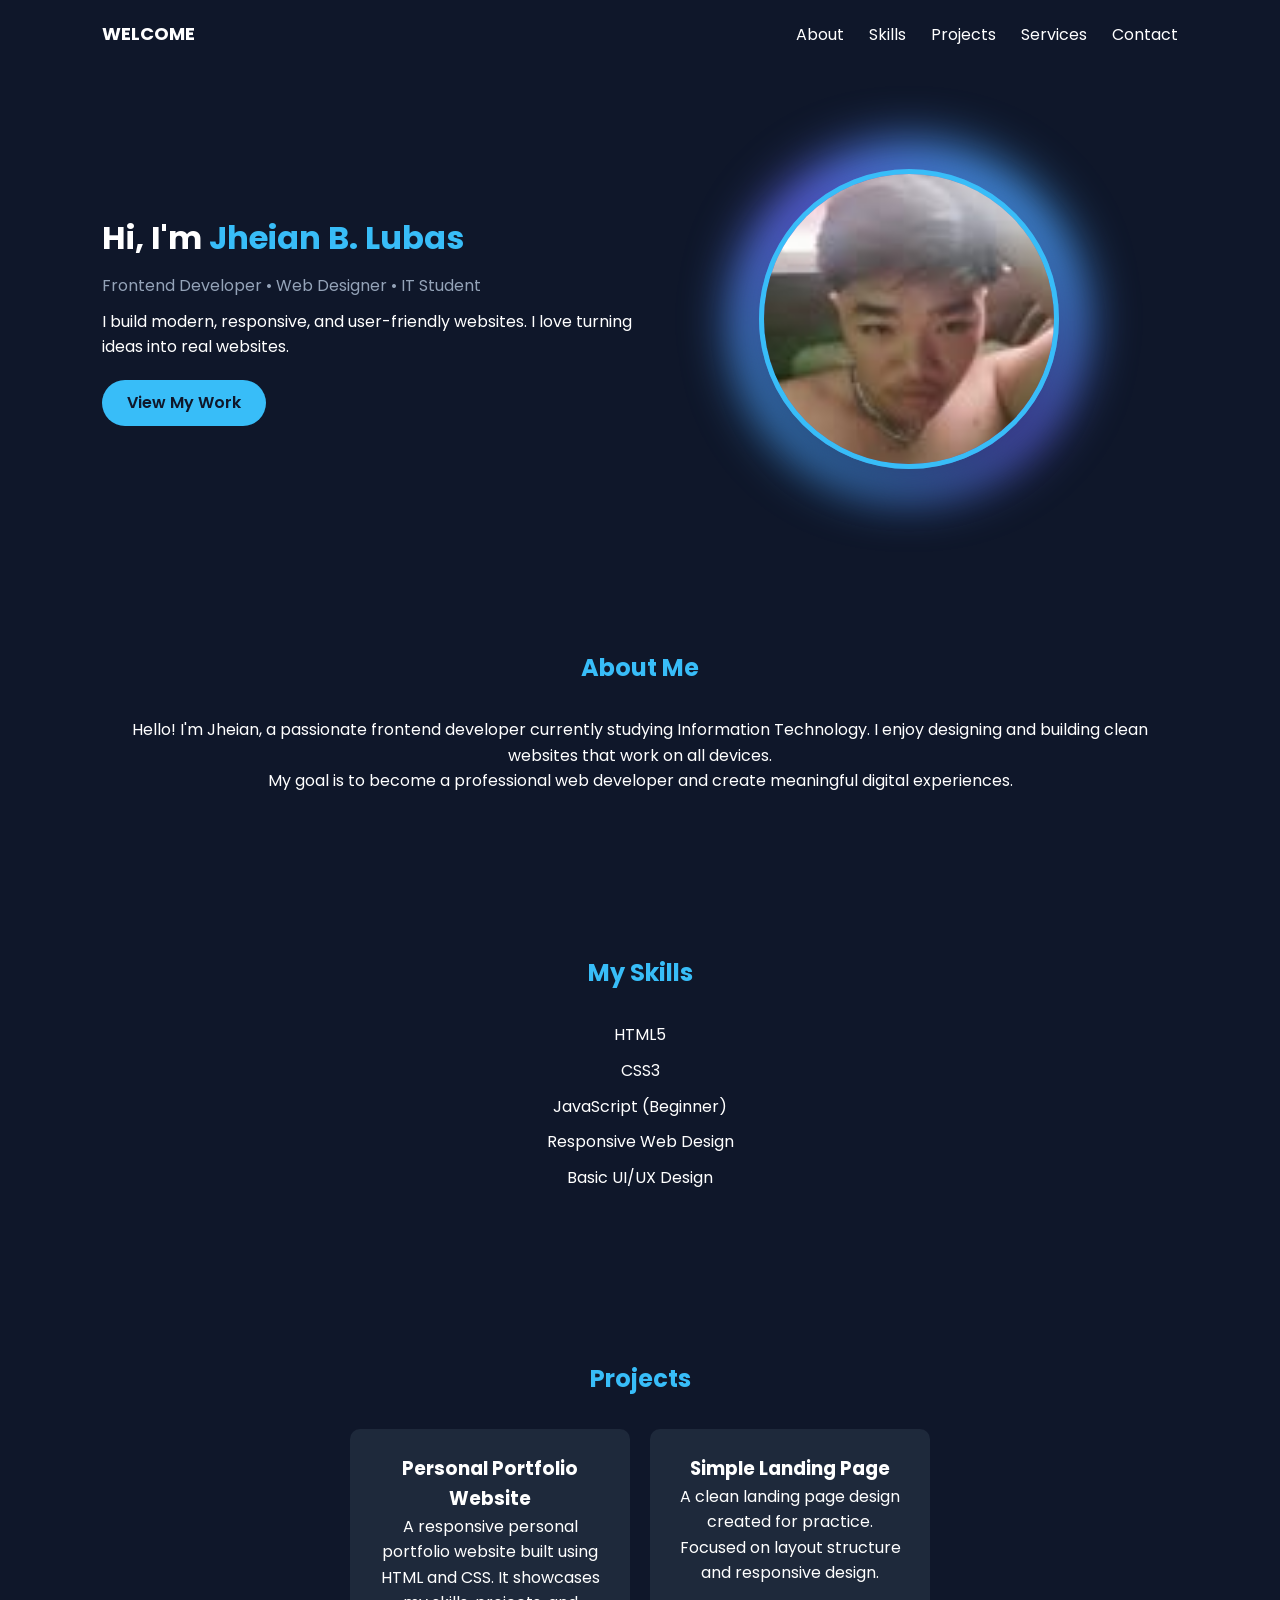
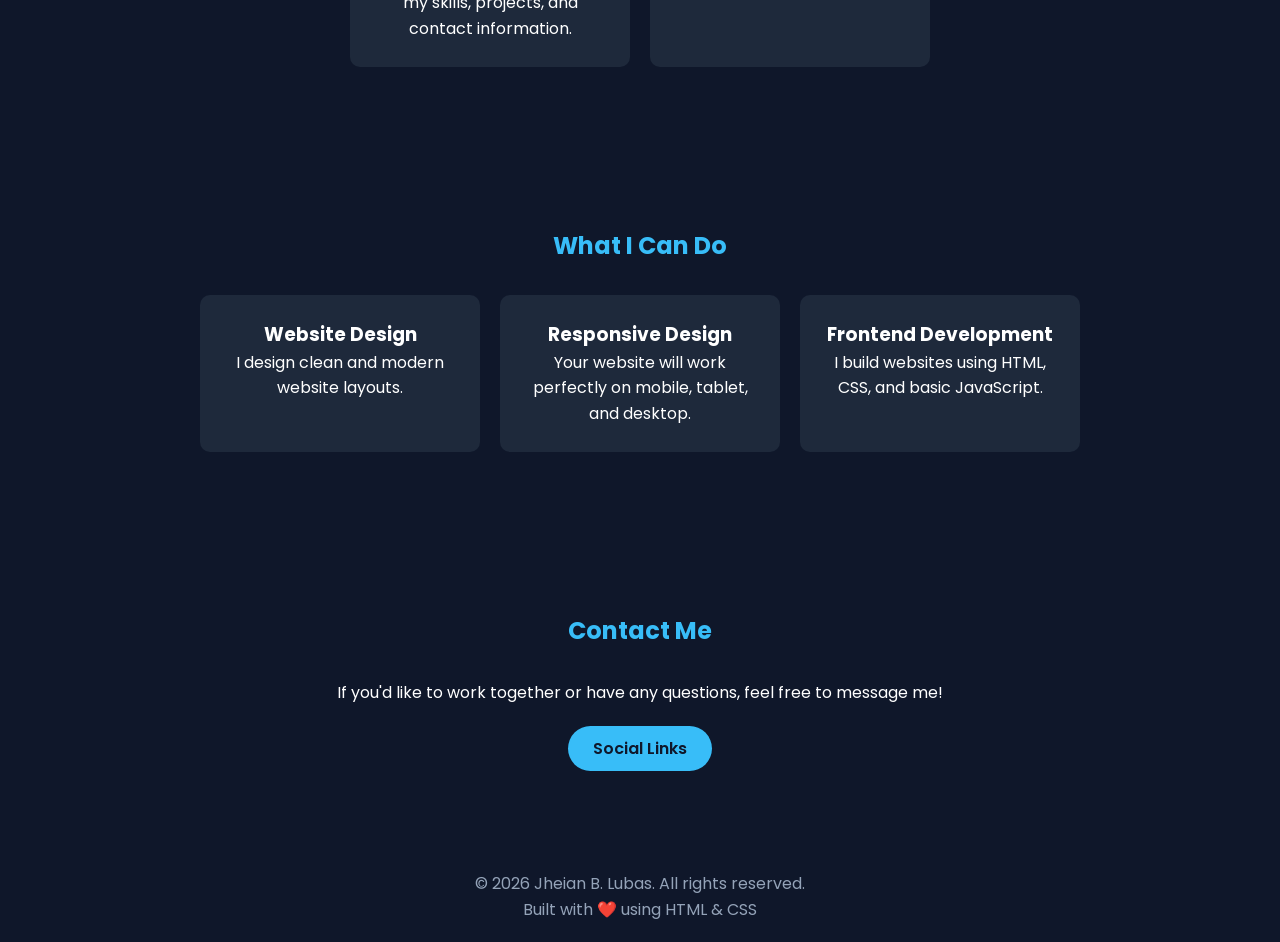
<file: index.html>
<!DOCTYPE html>
<html lang="en">
<head>
  <meta charset="UTF-8" />
  <meta name="viewport" content="width=device-width, initial-scale=1.0" />
  <title>Jheian B. Lubas | Frontend Developer</title>

  <link rel="preconnect" href="https://fonts.googleapis.com">
  <link href="https://fonts.googleapis.com/css2?family=Poppins:wght@300;400;600;700&display=swap" rel="stylesheet">

  <link rel="stylesheet" href="my portfolio.css" />
</head>

<body>


  <nav class="navbar">
    <div class="logo">WELCOME</div>

    <ul class="nav-links">
      <li><a href="#about">About</a></li>
      <li><a href="#skills">Skills</a></li>
      <li><a href="#projects">Projects</a></li>
      <li><a href="#services">Services</a></li>
      <li><a href="#contact">Contact</a></li>
    </ul>
  </nav>

 
  <header class="hero">
    <div class="hero-container">

 
      <div class="hero-content">
        <h1>Hi, I'm <span>Jheian B. Lubas</span></h1>
        <p class="subtitle">Frontend Developer • Web Designer • IT Student</p>
        <p>
          I build modern, responsive, and user-friendly websites.
          I love turning ideas into real websites.
        </p>
        <a href="#projects" class="btn">View My Work</a>
      </div>

     
      <div class="hero-image">
        <img src="pfp.jpg" alt="Jheian Lubas Photo">
      </div>

    </div>
  </header>


  <section id="about" class="section">
    <h2>About Me</h2>
    <p>
      Hello! I'm Jheian, a passionate frontend developer currently studying Information Technology.
      I enjoy designing and building clean websites that work on all devices.
    </p>
    <p>
      My goal is to become a professional web developer and create meaningful digital experiences.
    </p>
  </section>


  <section id="skills" class="section">
    <h2>My Skills</h2>
    <div class="skills-container">
      <ul>
        <li>HTML5</li>
        <li>CSS3</li>
        <li>JavaScript (Beginner)</li>
        <li>Responsive Web Design</li>
        <li>Basic UI/UX Design</li>
      </ul>
    </div>
  </section>

  <section id="projects" class="section">
    <h2>Projects</h2>

    <div class="projects-container">
      <div class="project-card">
        <h3>Personal Portfolio Website</h3>
        <p>
          A responsive personal portfolio website built using HTML and CSS.
          It showcases my skills, projects, and contact information.
        </p>
      </div>

      <div class="project-card">
        <h3>Simple Landing Page</h3>
        <p>
          A clean landing page design created for practice.
          Focused on layout structure and responsive design.
        </p>
      </div>
    </div>
  </section>

  <section id="services" class="section">
    <h2>What I Can Do</h2>

    <div class="services-container">
      <div class="service-card">
        <h3>Website Design</h3>
        <p>I design clean and modern website layouts.</p>
      </div>

      <div class="service-card">
        <h3>Responsive Design</h3>
        <p>Your website will work perfectly on mobile, tablet, and desktop.</p>
      </div>

      <div class="service-card">
        <h3>Frontend Development</h3>
        <p>I build websites using HTML, CSS, and basic JavaScript.</p>
      </div>
    </div>
  </section>


  <section id="contact" class="section contact">
    <h2>Contact Me</h2>
    <p>If you'd like to work together or have any questions, feel free to message me!</p>
    <a href="socials.html" class="btn">Social Links</a>
  </section>

  
  <footer>
    <p>© 2026 Jheian B. Lubas. All rights reserved.</p>
    <p>Built with ❤️ using HTML & CSS</p>
  </footer>


  <script>
    document.addEventListener("DOMContentLoaded", function() {
      const sections = document.querySelectorAll(".section");

      const observer = new IntersectionObserver((entries) => {
        entries.forEach(entry => {
          if (entry.isIntersecting) {
            entry.target.classList.add("show");
          }
        });
      }, { threshold: 0.15 });

      sections.forEach(section => {
        observer.observe(section);
      });
    });
  </script>

</body>
</html>
</file>
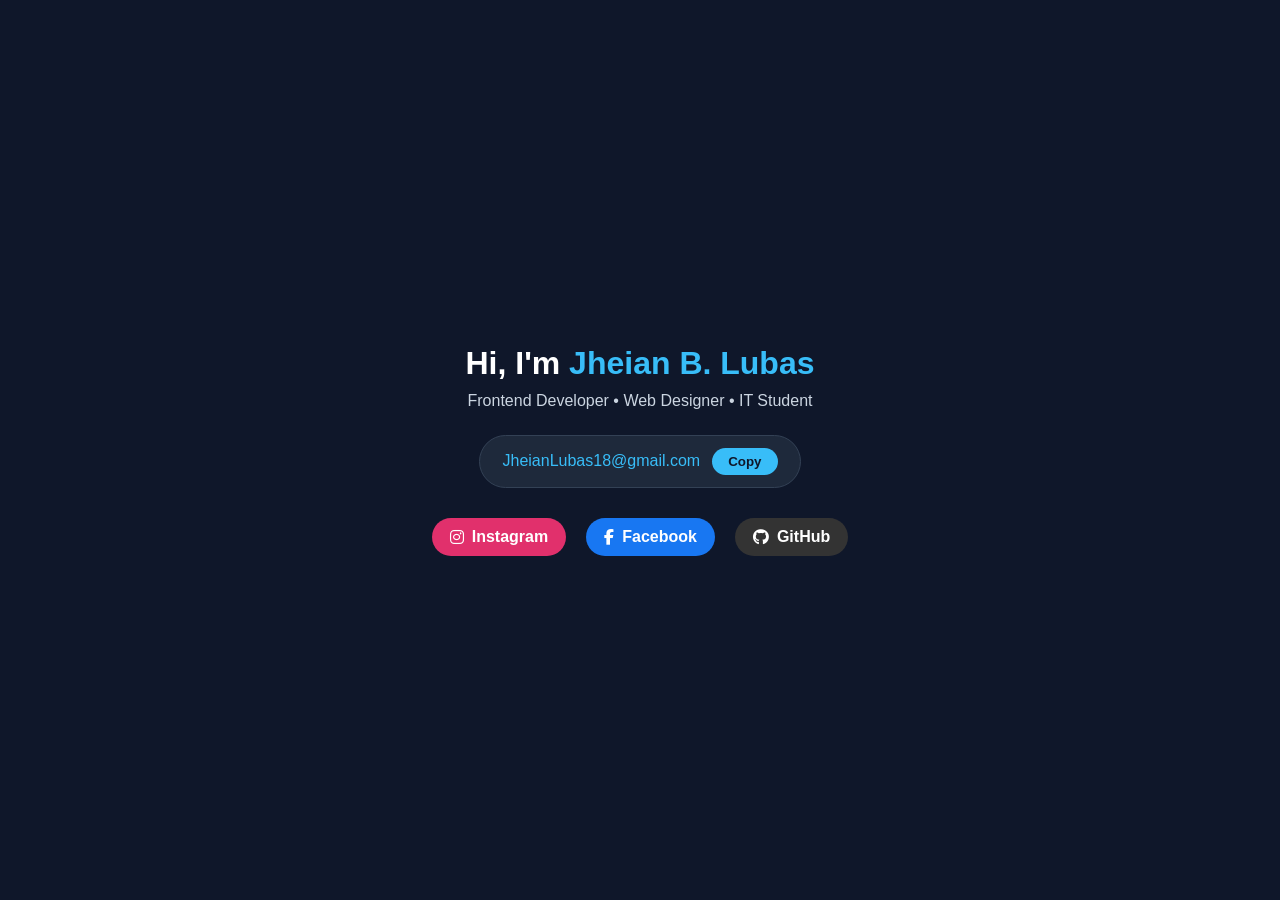
<file: socials.html>
<!DOCTYPE html>
<html lang="en">
<head>
  <meta charset="UTF-8">
  <meta name="viewport" content="width=device-width, initial-scale=1.0">
  <title>Email</title>

  <!-- Font Awesome Icons -->
  <link rel="stylesheet" href="https://cdnjs.cloudflare.com/ajax/libs/font-awesome/6.5.0/css/all.min.css">

  <style>
    * {
      margin: 0;
      padding: 0;
      box-sizing: border-box;
      font-family: 'Poppins', sans-serif;
    }

    body {
      height: 100vh;
      display: flex;
      justify-content: center;
      align-items: center;
      background: #0f172a;
      color: white;
      text-align: center;
      flex-direction: column;
    }

    .hero h1 span {
      color: #38bdf8;
    }

    .hero p {
      margin-top: 10px;
      color: #cbd5e1;
    }

    /* Email Box */
    .email-box {
      margin-top: 25px;
      display: inline-flex;
      align-items: center;
      gap: 12px;
      background: #1e293b;
      padding: 12px 22px;
      border-radius: 40px;
      border: 1px solid #334155;
    }

    .email-box span {
      color: #38bdf8;
      font-weight: 500;
    }

    .email-box button {
      padding: 6px 16px;
      border: none;
      background: #38bdf8;
      color: #0f172a;
      border-radius: 20px;
      cursor: pointer;
      font-weight: 600;
      transition: 0.3s ease;
    }

    .email-box button:hover {
      background: #0ea5e9;
      transform: translateY(-2px);
    }

    .email-box button.copied {
      background: #22c55e;
      color: white;
    }

    /* Social Buttons */
    .social-links {
      margin-top: 30px;
      display: flex;
      gap: 20px;
      justify-content: center;
    }

    .social-links a {
      display: flex;
      align-items: center;
      gap: 8px;
      padding: 10px 18px;
      border-radius: 30px;
      text-decoration: none;
      font-weight: 600;
      color: white;
      transition: 0.3s ease;
    }

    /* Instagram */
    .instagram {
      background: #e1306c;
    }

    .instagram:hover {
      background: #c13584;
      transform: translateY(-3px);
    }

    /* Facebook */
    .facebook {
      background: #1877f2;
    }

    .facebook:hover {
      background: #0d65d9;
      transform: translateY(-3px);
    }

    /* GitHub */
    .github {
      background: #333;
    }

    .github:hover {
      background: #555;
      transform: translateY(-3px);
    }

    i {
      font-size: 16px;
    }
  </style>
</head>

<body>

  <div class="hero">
    <h1>Hi, I'm <span>Jheian B. Lubas</span></h1>
    <p>Frontend Developer • Web Designer • IT Student</p>

    <div class="email-box">
      <span id="emailText">JheianLubas18@gmail.com</span>
      <button id="copyBtn" onclick="copyEmail()">Copy</button>
    </div>

    <!-- Social Buttons -->
    <div class="social-links">
      <a href="https://www.instagram.com/jjebbirishh?igsh=MXdnbXY5dWtxMTZudw==" target="_blank" class="instagram">
        <i class="fab fa-instagram"></i> Instagram
      </a>

      <a href="https://www.facebook.com/jheian.lubas.5" target="_blank" class="facebook">
        <i class="fab fa-facebook-f"></i> Facebook
      </a>

      <a href="https://github.com/jheianlubaa" target="_blank" class="github">
        <i class="fab fa-github"></i> GitHub
      </a>
    </div>
  </div>

  <script>
    function copyEmail() {
      const email = document.getElementById("emailText").innerText;
      const button = document.getElementById("copyBtn");

      navigator.clipboard.writeText(email).then(() => {
        button.innerText = "Copied ✓";
        button.classList.add("copied");

        setTimeout(() => {
          button.innerText = "Copy";
          button.classList.remove("copied");
        }, 2000);
      });
    }
  </script>

</body>

</html>
</file>
<file: my portfolio.css>
* {
  margin: 0;
  padding: 0;
  box-sizing: border-box;
  font-family: 'Poppins', sans-serif;
}

body {
  background: #0f172a;
  color: #ffffff;
  line-height: 1.6;
}

/* NAVBAR */

.navbar {
  display: flex;
  justify-content: space-between;
  align-items: center;
  padding: 20px 8%;
  background: #0f172a;
  position: sticky;
  top: 0;
  z-index: 1000;
}

.logo {
  font-weight: 700;
  font-size: 18px;
}

.nav-links {
  list-style: none;
  display: flex;
  gap: 25px;
}

.nav-links a {
  text-decoration: none;
  color: white;
  transition: 0.3s;
}

.nav-links a:hover {
  color: #38bdf8;
}

/* HERO */

.hero {
  padding: 100px 8%;
}

.hero-container {
  display: flex;
  align-items: center;
  justify-content: space-between;
  flex-wrap: wrap;
}

.hero-content {
  flex: 1;
  min-width: 280px;
}

.hero-content span {
  color: #38bdf8;
}

.subtitle {
  margin: 10px 0;
  color: #94a3b8;
}

.hero-image {
  flex: 1;
  display: flex;
  justify-content: center;
  align-items: center;
  position: relative;
}

/* glowing ring container */
.hero-image::before {
  content: "";
  position: absolute;
  width: 350px;
  height: 350px;
  border-radius: 50%;
  background: linear-gradient(45deg, #38bdf8, #6366f1, #38bdf8);
  filter: blur(25px);
  z-index: 0;
  animation: glowSpin 6s linear infinite;
}

@keyframes glowSpin {
  0% {
    transform: rotate(0deg);
  }

  100% {
    transform: rotate(360deg);
  }
}

.hero-image img {
  width: 300px;
  height: 300px;
  border-radius: 50%;
  object-fit: cover;
  position: relative;
  z-index: 1;

  border: 5px solid #38bdf8;

  box-shadow: 0 15px 40px rgba(0,0,0,0.5);

  transition: transform 0.3s ease;

  /* floating animation */
  animation: float 4s ease-in-out infinite;
}

.hero-image img:hover {
  transform: scale(1.06);
}

@keyframes float {
  0% { transform: translateY(0px); }
  50% { transform: translateY(-12px); }
  100% { transform: translateY(0px); }
}

.btn {
  display: inline-block;
  margin-top: 20px;
  padding: 10px 25px;
  background: #38bdf8;
  color: #0f172a;
  border-radius: 25px;
  text-decoration: none;
  font-weight: 600;
  transition: 0.3s;
}

.btn:hover {
  background: white;
}

/* SECTIONS */

.section {
  padding: 80px 8%;
  text-align: center;
  opacity: 0;
  transform: translateY(40px);
  transition: 0.6s ease;
}

.section.show {
  opacity: 1;
  transform: translateY(0);
}

.section h2 {
  margin-bottom: 30px;
  color: #38bdf8;
}

/* PROJECTS & SERVICES */

.projects-container,
.services-container {
  display: flex;
  flex-wrap: wrap;
  gap: 20px;
  justify-content: center;
}

.project-card,
.service-card {
  background: #1e293b;
  padding: 25px;
  border-radius: 10px;
  width: 280px;
  transition: 0.3s;
}

.project-card:hover,
.service-card:hover {
  transform: translateY(-8px);
  background: #334155;
}

/* SKILLS */

.skills-container ul {
  list-style: none;
}

.skills-container li {
  margin: 10px 0;
}

/* FOOTER */

footer {
  text-align: center;
  padding: 20px;
  background: #0f172a;
  color: #94a3b8;
}

/* RESPONSIVE */

@media (max-width: 768px) {

  .hero-container {
    flex-direction: column;
    text-align: center;
  }

  .nav-links {
    gap: 15px;
  }

  .hero-image img {
    width: 260px;
    height: 260px;
  }

  .hero-image::before {
    width: 280px;
    height: 280px;
  }

}
</file>
